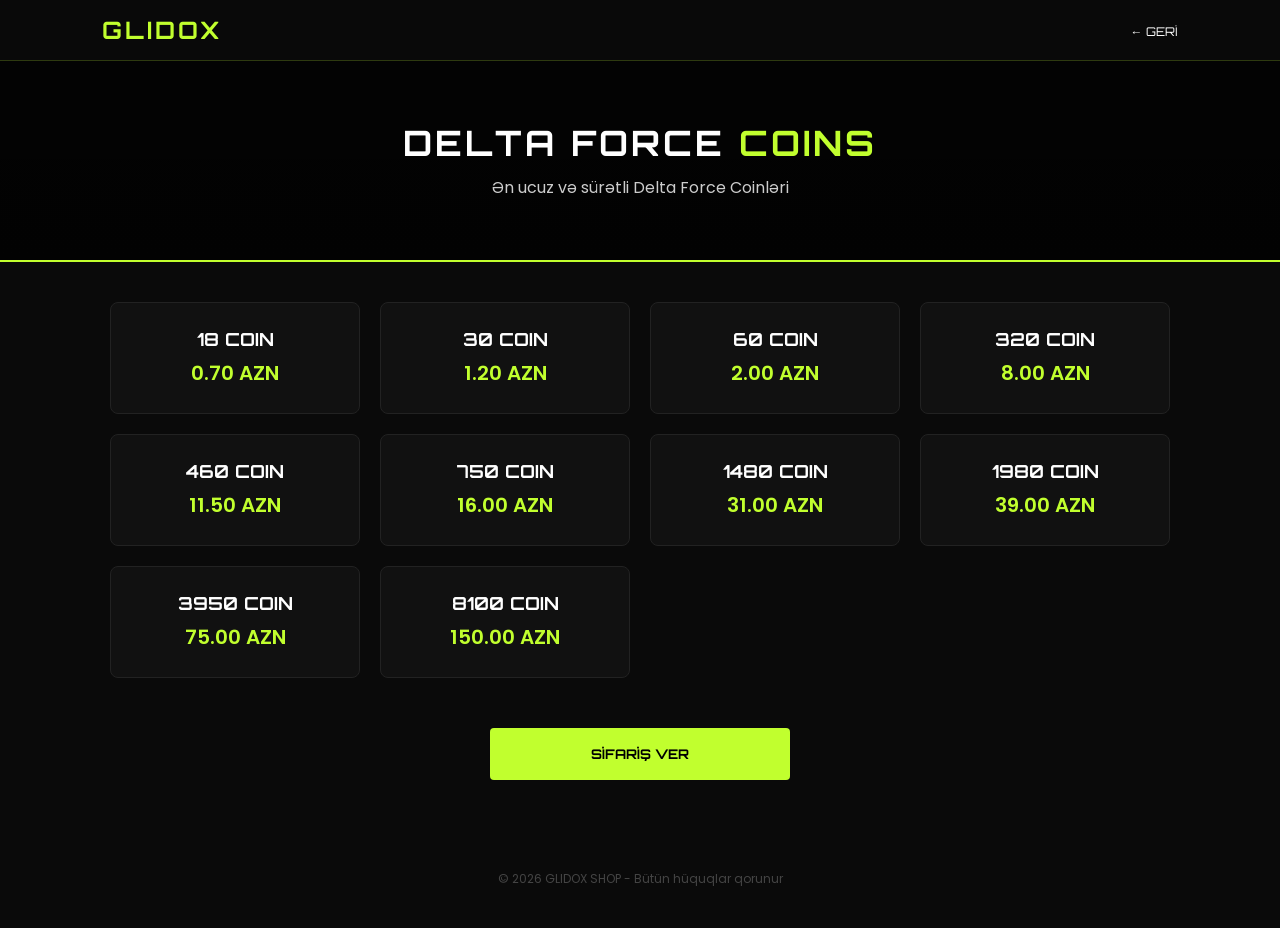
<file: deltaforce.html>
<!DOCTYPE html>
<html lang="az">
<head>
    <meta charset="UTF-8">
    <meta name="viewport" content="width=device-width, initial-scale=1.0">
    <title>Glidox Shop | Delta Force Coin Satışı</title>
    <link href="https://fonts.googleapis.com/css2?family=Orbitron:wght@400;700&family=Poppins:wght@300;400;600&display=swap" rel="stylesheet">
    <style>
        :root {
            --primary: #c1ff2e; /* Taktiki yaşıl/sarı */
            --bg-dark: #0a0a0a;
            --card-bg: #111111;
            --accent: #1a1a1a;
        }

        * { margin: 0; padding: 0; box-sizing: border-box; }
        
        body { 
            background-color: var(--bg-dark); 
            color: #ffffff; 
            font-family: 'Poppins', sans-serif;
            opacity: 0; 
            transition: opacity 0.6s ease-in-out; 
        }
        
        body.loaded { opacity: 1; }

        header { 
            background-color: rgba(10, 10, 10, 0.95); 
            backdrop-filter: blur(10px);
            padding: 15px 8%; 
            display: flex; justify-content: space-between; align-items: center; 
            border-bottom: 1px solid rgba(193, 255, 46, 0.2); 
            position: sticky; top: 0; z-index: 1000; 
        }
        .logo { 
            font-family: 'Orbitron', sans-serif;
            font-size: 24px; font-weight: bold; color: var(--primary); 
            text-decoration: none; letter-spacing: 3px; text-transform: uppercase; 
        }

        /* --- Hero Section --- */
        .game-hero {
            text-align: center;
            padding: 60px 20px;
            background: linear-gradient(rgba(0,0,0,0.7), rgba(0,0,0,0.8)), url('https://shared.fastly.steamstatic.com/store_item_assets/steam/apps/2507950/capsule_616x353.jpg');
            background-size: cover;
            background-position: center;
            border-bottom: 2px solid var(--primary);
        }
        .game-hero h1 { font-family: 'Orbitron', sans-serif; font-size: 35px; letter-spacing: 3px; text-transform: uppercase; }
        .game-hero span { color: var(--primary); }

        .container { max-width: 1100px; margin: 40px auto; padding: 0 20px; }

        .price-grid { 
            display: grid; 
            grid-template-columns: repeat(auto-fit, minmax(200px, 1fr)); 
            gap: 20px; 
        }
        
        .price-card {
            background: var(--card-bg);
            padding: 25px;
            border-radius: 8px;
            border: 1px solid #222;
            text-align: center;
            transition: 0.3s;
            cursor: pointer;
            position: relative;
            overflow: hidden;
        }
        .price-card:hover { border-color: var(--primary); transform: translateY(-5px); background: #161616; }
        .price-card.active { border-color: var(--primary); box-shadow: 0 0 20px rgba(193, 255, 46, 0.15); }

        .item-amount { font-family: 'Orbitron', sans-serif; font-size: 18px; font-weight: bold; display: block; margin-bottom: 8px; }
        .price-tag { color: var(--primary); font-weight: 600; font-size: 20px; }

        .buy-now-btn {
            display: block; width: 100%; max-width: 300px; margin: 50px auto;
            padding: 18px; background: var(--primary); color: #000;
            text-decoration: none; text-align: center; border-radius: 4px;
            font-family: 'Orbitron', sans-serif; font-weight: bold;
            transition: 0.4s; cursor: pointer; border: none;
        }
        .buy-now-btn:hover { letter-spacing: 2px; filter: brightness(1.1); }

        /* MODAL */
        .modal {
            display: none; position: fixed; z-index: 9999; 
            left: 0; top: 0; width: 100%; height: 100%; 
            background-color: rgba(0,0,0,0.9);
            backdrop-filter: blur(8px);
            align-items: center; justify-content: center;
        }
        .modal-content {
            background-color: #111; padding: 40px; border-radius: 8px;
            max-width: 450px; width: 90%; text-align: center;
            border: 1px solid var(--primary); position: relative;
        }
        .close-modal { position: absolute; right: 20px; top: 15px; font-size: 28px; cursor: pointer; color: #555; }
        .modal-h2 { font-family: 'Orbitron'; color: var(--primary); margin-bottom: 20px; }
        .rules-list { text-align: left; margin: 25px 0; background: #000; padding: 20px; border-radius: 5px; border-left: 3px solid var(--primary); }
        .rules-list p { margin-bottom: 12px; font-size: 14px; color: #ddd; }

        .support-btn {
            display: block; background: var(--primary); color: #000;
            padding: 16px; text-decoration: none; font-weight: bold;
            border-radius: 4px; font-family: 'Orbitron'; transition: 0.3s;
        }

        footer { text-align: center; padding: 40px; color: #444; font-size: 12px; }
    </style>
</head>
<body>

    <header>
        <a href="index.html" class="logo">GLIDOX</a>
        <nav><a href="games.html" style="color: #fff; text-decoration: none; font-family: 'Orbitron'; font-size: 12px;">← GERİ</a></nav>
    </header>

    <div class="game-hero">
        <h1>DELTA FORCE <span>COINS</span></h1>
        <p style="color: #ccc; margin-top: 10px;">Ən ucuz və sürətli Delta Force Coinləri</p>
    </div>

    <div class="container">
        <div class="price-grid">
            <div class="price-card" onclick="selectCard(this, '18 Coin')">
                <span class="item-amount">18 COIN</span>
                <span class="price-tag">0.70 AZN</span>
            </div>
            <div class="price-card" onclick="selectCard(this, '30 Coin')">
                <span class="item-amount">30 COIN</span>
                <span class="price-tag">1.20 AZN</span>
            </div>
            <div class="price-card" onclick="selectCard(this, '60 Coin')">
                <span class="item-amount">60 COIN</span>
                <span class="price-tag">2.00 AZN</span>
            </div>
            <div class="price-card" onclick="selectCard(this, '320 Coin')">
                <span class="item-amount">320 COIN</span>
                <span class="price-tag">8.00 AZN</span>
            </div>
            <div class="price-card" onclick="selectCard(this, '460 Coin')">
                <span class="item-amount">460 COIN</span>
                <span class="price-tag">11.50 AZN</span>
            </div>
            <div class="price-card" onclick="selectCard(this, '750 Coin')">
                <span class="item-amount">750 COIN</span>
                <span class="price-tag">16.00 AZN</span>
            </div>
            <div class="price-card" onclick="selectCard(this, '1480 Coin')">
                <span class="item-amount">1480 COIN</span>
                <span class="price-tag">31.00 AZN</span>
            </div>
            <div class="price-card" onclick="selectCard(this, '1980 Coin')">
                <span class="item-amount">1980 COIN</span>
                <span class="price-tag">39.00 AZN</span>
            </div>
            <div class="price-card" onclick="selectCard(this, '3950 Coin')">
                <span class="item-amount">3950 COIN</span>
                <span class="price-tag">75.00 AZN</span>
            </div>
            <div class="price-card" onclick="selectCard(this, '8100 Coin')">
                <span class="item-amount">8100 COIN</span>
                <span class="price-tag">150.00 AZN</span>
            </div>
        </div>

        <button class="buy-now-btn" onclick="openModal()">SİFARİŞ VER</button>
    </div>

    <div id="rulesModal" class="modal">
        <div class="modal-content">
            <span class="close-modal" onclick="closeModal()">&times;</span>
            <h2 class="modal-h2">SİFARİŞ TƏSDİQİ</h2>
            <div class="rules-list">
                <p>🛒 <b>Seçilən:</b> <span id="modal-pkg" style="color: var(--primary);">Seçilməyib</span></p>
                <p>🆔 Delta Force ID-nizi dəstək xidmətinə təqdim edin.</p>
                <p>⚡ Yükləmə adətən 5-15 dəqiqə ərzində tamamlanır.</p>
            </div>
            <a href="destek.html" class="support-btn">DƏSTƏKƏ YAZ</a>
        </div>
    </div>

    <footer>&copy; 2026 GLIDOX SHOP - Bütün hüquqlar qorunur</footer>

    <script>
        window.addEventListener("DOMContentLoaded", () => document.body.classList.add("loaded"));
        let selectedItem = "";

        function selectCard(element, name) {
            document.querySelectorAll('.price-card').forEach(card => card.classList.remove('active'));
            element.classList.add('active');
            selectedItem = name;
        }

        function openModal() {
            if(!selectedItem) { alert("Zəhmət olmasa bir paket seçin!"); return; }
            document.getElementById('modal-pkg').innerText = selectedItem;
            document.getElementById('rulesModal').style.display = 'flex';
        }

        function closeModal() { document.getElementById('rulesModal').style.display = 'none'; }
    </script>
</body>
</html>
</file>
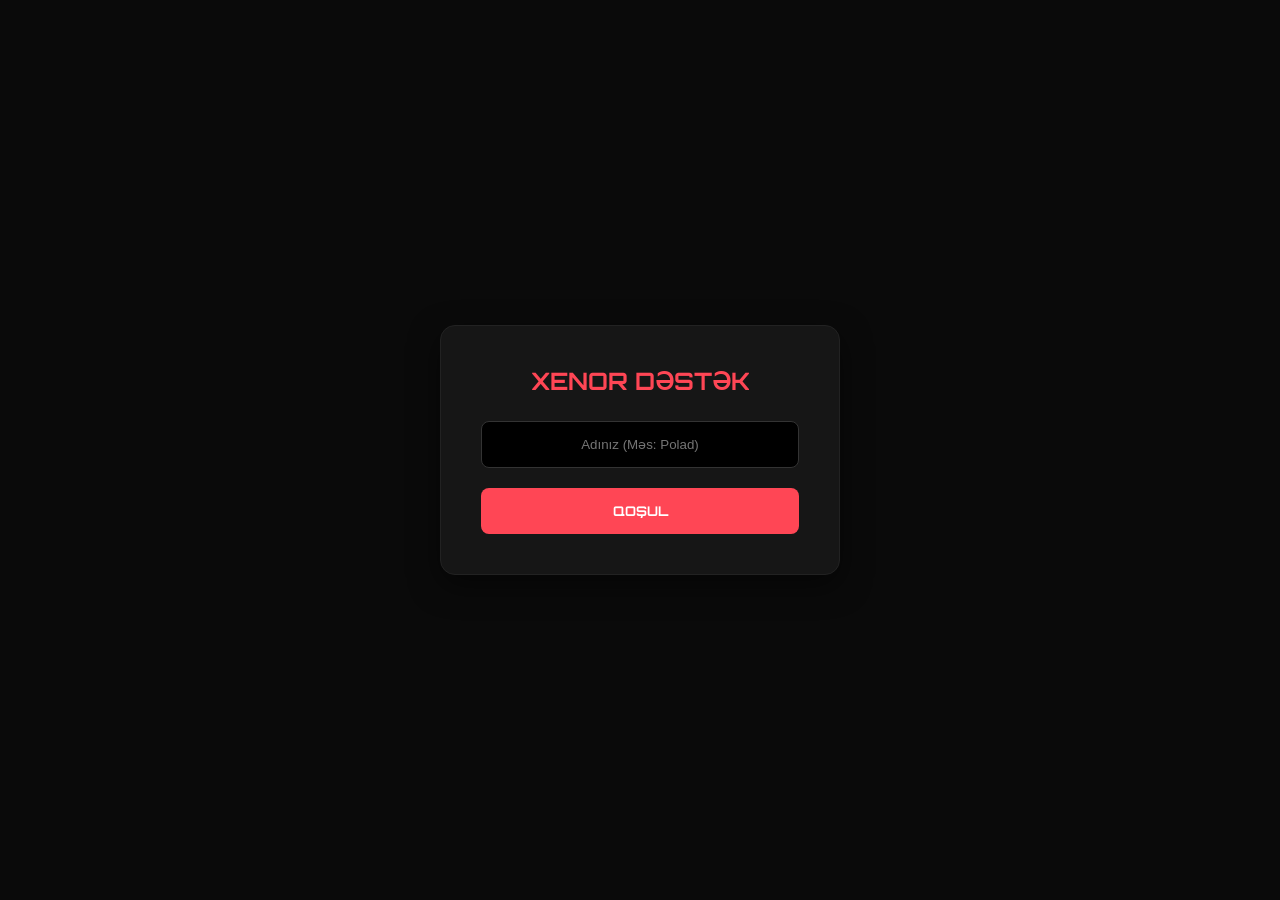
<file: destek.html>
<!DOCTYPE html>
<html lang="az">
<head>
    <meta charset="UTF-8">
    <meta name="viewport" content="width=device-width, initial-scale=1.0">
    <title>Glidox Shop | Canlı Dəstək</title>
    <link href="https://fonts.googleapis.com/css2?family=Orbitron:wght@400;700&family=Poppins:wght@300;400;600&display=swap" rel="stylesheet">
    <style>
        :root { --primary: #ff4655; --bg-dark: #0a0a0a; --card-bg: #161616; }
        * { margin: 0; padding: 0; box-sizing: border-box; }
        body { background-color: var(--bg-dark); color: #fff; font-family: 'Poppins', sans-serif; display: flex; justify-content: center; align-items: center; height: 100vh; overflow: hidden; }

        /* Giriş Ekranı */
        #login-screen { background: var(--card-bg); padding: 40px; border-radius: 15px; text-align: center; border: 1px solid #222; width: 90%; max-width: 400px; box-shadow: 0 10px 30px rgba(0,0,0,0.5); }
        #login-screen h2 { font-family: 'Orbitron'; margin-bottom: 25px; color: var(--primary); }
        .input-field { width: 100%; padding: 15px; margin-bottom: 20px; background: #000; border: 1px solid #333; color: #fff; border-radius: 8px; text-align: center; outline: none; }
        .start-btn { width: 100%; padding: 15px; background: var(--primary); color: white; border: none; border-radius: 8px; font-family: 'Orbitron'; font-weight: bold; cursor: pointer; transition: 0.3s; }
        .start-btn:hover { opacity: 0.8; transform: translateY(-2px); }

        /* Chat Ekranı */
        #chat-screen { display: none; width: 100%; height: 100vh; flex-direction: column; background: var(--bg-dark); }
        .chat-header { padding: 20px 8%; background: #111; border-bottom: 1px solid #222; display: flex; justify-content: space-between; align-items: center; }
        .chat-header h3 { font-family: 'Orbitron'; font-size: 16px; color: var(--primary); }
        .messages-area { flex-grow: 1; padding: 30px 8%; overflow-y: auto; display: flex; flex-direction: column; gap: 15px; background-image: radial-gradient(#1a1a1a 1px, transparent 1px); background-size: 30px 30px; }
        
        .msg { padding: 12px 18px; border-radius: 12px; font-size: 14px; max-width: 75%; line-height: 1.5; word-wrap: break-word; }
        .msg img { max-width: 100%; border-radius: 8px; margin-top: 8px; display: block; border: 1px solid #333; }
        .msg.admin { background: #222; align-self: flex-start; border-bottom-left-radius: 2px; color: #00d9ff; border: 1px solid #333; }
        .msg.me { background: var(--primary); align-self: flex-end; border-bottom-right-radius: 2px; }

        /* Input Area */
        .input-area { padding: 20px 8%; background: #111; border-top: 1px solid #222; display: flex; gap: 12px; align-items: center; }
        #userInput { flex-grow: 1; background: #1a1a1a; border: 1px solid #333; padding: 12px; border-radius: 8px; color: #fff; outline: none; }
        
        .file-label { background: #333; padding: 10px 15px; border-radius: 8px; cursor: pointer; font-size: 20px; transition: 0.3s; }
        .file-label:hover { background: #444; }
        #fileInput { display: none; }
        
        .send-btn { background: var(--primary); border: none; padding: 12px 25px; border-radius: 8px; color: #fff; cursor: pointer; font-family: 'Orbitron'; font-weight: bold; }
    </style>
</head>
<body>

    <div id="login-screen">
        <h2>XENOR <span>DƏSTƏK</span></h2>
        <input type="text" id="userNameInput" class="input-field" placeholder="Adınız (Məs: Polad)">
        <button class="start-btn" onclick="startChat()">QOŞUL</button>
    </div>

    <div id="chat-screen">
        <div class="chat-header">
            <h3 id="display-name">@İstifadəçi</h3>
            <a href="index.html" style="color:#fff; text-decoration:none; font-size:12px; font-family:'Orbitron'; border:1px solid #333; padding:5px 10px; border-radius:5px;">ÇIXIŞ</a>
        </div>
        <div class="messages-area" id="msgBox">
            <div class="msg admin">Sistem: Salam! Xenor Shopa xos gelmisiz nece komeyliy gostere bilerik.</div>
        </div>
        <div class="input-area">
            <label class="file-label" title="Şəkil göndər">
                📷 <input type="file" id="fileInput" accept="image/*" onchange="sendImage()">
            </label>
            <input type="text" id="userInput" placeholder="Mesajınızı yazın..." onkeypress="if(event.key==='Enter') sendText()">
            <button class="send-btn" onclick="sendText()">GÖNDƏR</button>
        </div>
    </div>

    <script>
        const botToken = "8660633070:AAGRi8IM5z56NVW-SeuDapOsjxxPuJ0WdnM";
        const chatId = "5994876779";
        let clientName = "";
        let lastUpdateId = 0;

        function startChat() {
            const name = document.getElementById('userNameInput').value.trim();
            if (!name) return alert("Zəhmət olmasa adınızı daxil edin!");
            clientName = name;
            document.getElementById('login-screen').style.display = 'none';
            document.getElementById('chat-screen').style.display = 'flex';
            document.getElementById('display-name').innerText = "@" + clientName;
            
            // Hər 3 saniyədən bir yeni mesajları yoxla
            setInterval(checkUpdates, 3000);
        }

        function addMessage(content, type) {
            const box = document.getElementById('msgBox');
            const div = document.createElement('div');
            div.className = "msg " + type;
            div.innerHTML = content;
            box.appendChild(div);
            box.scrollTop = box.scrollHeight;
        }

        // Mətn Mesajı Göndər
        function sendText() {
            const input = document.getElementById('userInput');
            const val = input.value.trim();
            if(!val) return;
            
            addMessage(val, "me");
            fetch(`https://api.telegram.org/bot${botToken}/sendMessage?chat_id=${chatId}&text=${encodeURIComponent("👤 @" + clientName + ": " + val)}`);
            input.value = "";
        }

        // Şəkil Göndər
        function sendImage() {
            const fileInput = document.getElementById('fileInput');
            const file = fileInput.files[0];
            if (!file) return;

            const formData = new FormData();
            formData.append("chat_id", chatId);
            formData.append("photo", file);
            formData.append("caption", "🖼️ Şəkil gəldi: @" + clientName);

            addMessage(`<img src="${URL.createObjectURL(file)}">`, "me");
            fetch(`https://api.telegram.org/bot${botToken}/sendPhoto`, { method: "POST", body: formData });
            fileInput.value = "";
        }

        // Telegramdan gələn cavabları tut
        async function checkUpdates() {
            try {
                const res = await fetch(`https://api.telegram.org/bot${botToken}/getUpdates?offset=${lastUpdateId + 1}`);
                const data = await res.json();
                if (data.result) {
                    for (const update of data.result) {
                        lastUpdateId = update.update_id;
                        const msg = update.message;
                        if (!msg) continue;

                        const tag = "@" + clientName;

                        // Admin Şəkil göndərəndə
                        if (msg.photo && msg.caption && msg.caption.includes(tag)) {
                            const fileId = msg.photo[msg.photo.length - 1].file_id;
                            const fileRes = await fetch(`https://api.telegram.org/bot${botToken}/getFile?file_id=${fileId}`);
                            const fileData = await fileRes.json();
                            const imgPath = fileData.result.file_path;
                            const finalUrl = `https://api.telegram.org/file/bot${botToken}/${imgPath}`;
                            
                            const textPart = msg.caption.replace(tag, "").trim();
                            addMessage(`<img src="${finalUrl}">${textPart}`, "admin");
                        } 
                        // Admin Mətn yazanda
                        else if (msg.text && msg.text.startsWith(tag)) {
                            const cleanMsg = msg.text.replace(tag, "").trim();
                            addMessage(cleanMsg, "admin");
                        }
                    }
                }
            } catch (e) { console.error("Xəta:", e); }
        }
    </script>
</body>
</html>
</file>
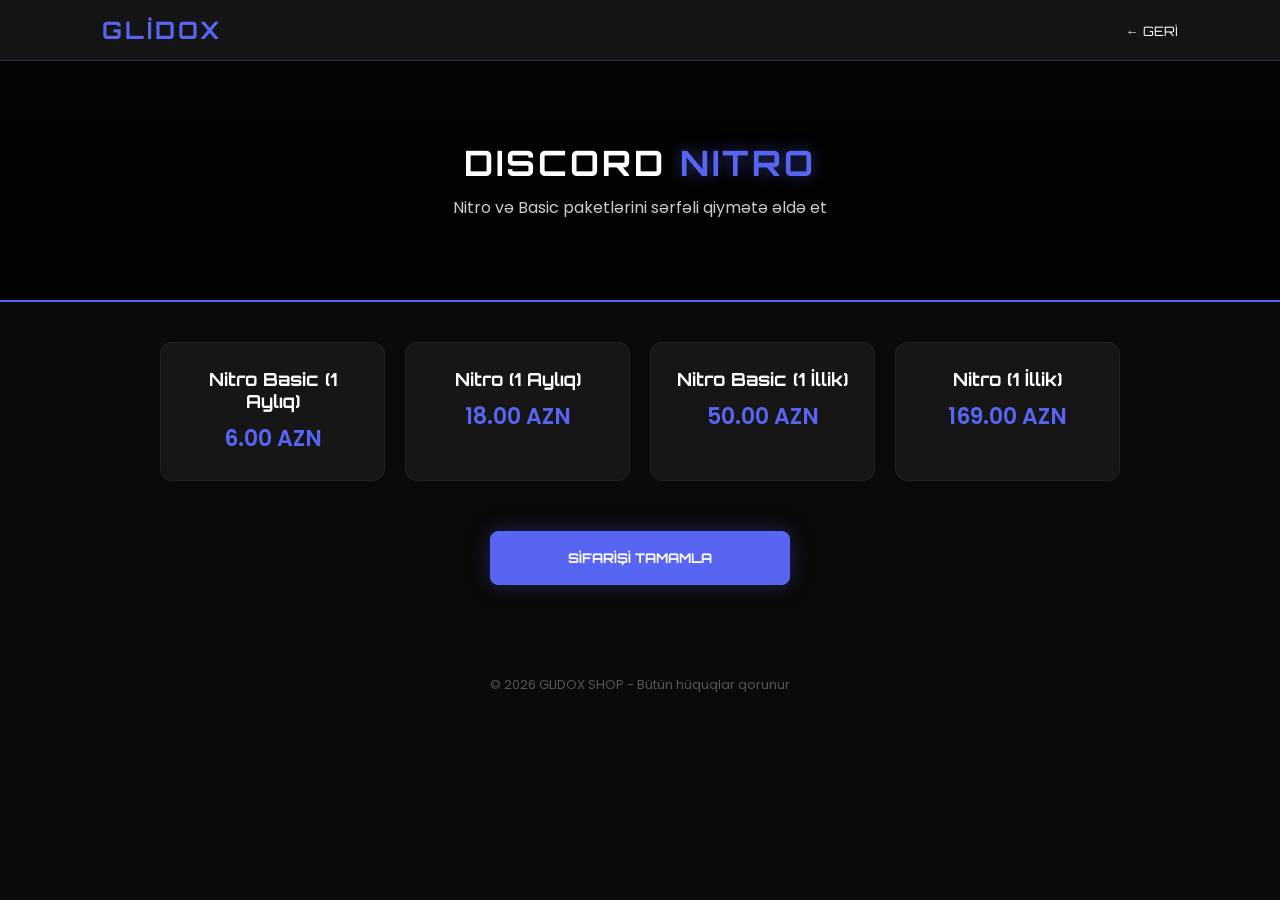
<file: discord.html>
<!DOCTYPE html>
<html lang="az">
<head>
    <meta charset="UTF-8">
    <meta name="viewport" content="width=device-width, initial-scale=1.0">
    <title>Glidox Shop | Discord Nitro Satışı</title>
    <link href="https://fonts.googleapis.com/css2?family=Orbitron:wght@400;700&family=Poppins:wght@300;400;600&display=swap" rel="stylesheet">
    <style>
        :root {
            --primary: #5865F2; /* Discord Bənövşəyisi */
            --bg-dark: #0a0a0a;
            --card-bg: #161616;
            --text-dim: #a0a0a0;
        }

        * { margin: 0; padding: 0; box-sizing: border-box; }
        
        body { 
            background-color: var(--bg-dark); 
            color: #ffffff; 
            font-family: 'Poppins', sans-serif;
            opacity: 0; 
            transition: opacity 0.6s ease-in-out; 
        }
        
        body.loaded { opacity: 1; }

        header { 
            background-color: rgba(22, 22, 22, 0.95); 
            backdrop-filter: blur(10px);
            padding: 15px 8%; 
            display: flex; justify-content: space-between; align-items: center; 
            border-bottom: 1px solid rgba(88, 101, 242, 0.3); 
            position: sticky; top: 0; z-index: 1000; 
        }
        .logo { 
            font-family: 'Orbitron', sans-serif;
            font-size: 24px; font-weight: bold; color: var(--primary); 
            text-decoration: none; letter-spacing: 3px; text-transform: uppercase; 
        }

        /* --- Hero Section --- */
        .game-hero {
            text-align: center;
            padding: 80px 20px;
            background: linear-gradient(rgba(0,0,0,0.6), rgba(0,0,0,0.8)), url('https://gamemakerstoolkit.com/wp-content/uploads/2024/01/perk-discord.jpg');
            background-size: cover;
            background-position: center;
            border-bottom: 2px solid var(--primary);
        }
        .game-hero h1 { font-family: 'Orbitron', sans-serif; font-size: 35px; letter-spacing: 3px; }
        .game-hero span { color: var(--primary); text-shadow: 0 0 15px rgba(88, 101, 242, 0.5); }

        .container { max-width: 1000px; margin: 40px auto; padding: 0 20px; }

        .price-grid { display: grid; grid-template-columns: repeat(auto-fit, minmax(220px, 1fr)); gap: 20px; }
        
        .price-card {
            background: var(--card-bg);
            padding: 25px;
            border-radius: 12px;
            border: 1px solid #222;
            text-align: center;
            transition: 0.3s;
            cursor: pointer;
        }
        .price-card:hover { border-color: var(--primary); transform: translateY(-5px); }
        .price-card.active { border-color: var(--primary); box-shadow: 0 0 20px rgba(88, 101, 242, 0.3); background: rgba(88, 101, 242, 0.05); }

        .item-amount { font-family: 'Orbitron', sans-serif; font-size: 18px; font-weight: bold; display: block; margin-bottom: 10px; }
        .price-tag { color: var(--primary); font-weight: 600; font-size: 22px; }

        .buy-now-btn {
            display: block; width: 100%; max-width: 300px; margin: 50px auto;
            padding: 18px; background: var(--primary); color: #fff;
            text-decoration: none; text-align: center; border-radius: 8px;
            font-family: 'Orbitron', sans-serif; font-weight: bold;
            transition: 0.4s; box-shadow: 0 0 20px rgba(88, 101, 242, 0.3);
            border: 1px solid var(--primary); cursor: pointer;
        }
        .buy-now-btn:hover { background: transparent; color: var(--primary); transform: scale(1.05); }

        /* MODAL STILI */
        .modal {
            display: none; 
            position: fixed; z-index: 9999; 
            left: 0; top: 0; width: 100%; height: 100%; 
            background-color: rgba(0,0,0,0.9);
            backdrop-filter: blur(8px);
            align-items: center; justify-content: center;
        }
        .modal-content {
            background-color: #161616;
            padding: 40px;
            border-radius: 15px;
            max-width: 450px;
            width: 90%;
            text-align: center;
            border: 1px solid var(--primary);
            position: relative;
            animation: modalFade 0.4s ease-out;
        }
        @keyframes modalFade { from {opacity: 0; transform: scale(0.95);} to {opacity: 1; transform: scale(1);} }
        
        .close-modal { position: absolute; right: 20px; top: 15px; font-size: 28px; cursor: pointer; color: #555; }
        .close-modal:hover { color: #fff; }

        .modal-h2 { font-family: 'Orbitron'; color: var(--primary); margin-bottom: 20px; }
        .rules-list { text-align: left; margin: 25px 0; background: #000; padding: 20px; border-radius: 8px; border-left: 3px solid var(--primary); }
        .rules-list p { margin-bottom: 12px; font-size: 14px; color: #ddd; line-height: 1.6; }

        .support-btn {
            display: block;
            background: var(--primary);
            color: white;
            padding: 16px;
            text-decoration: none;
            font-weight: bold;
            border-radius: 8px;
            font-family: 'Orbitron';
            transition: 0.3s;
            text-transform: uppercase;
        }
        .support-btn:hover { filter: brightness(1.2); letter-spacing: 1px; }

        footer { text-align: center; padding: 40px; color: #555; font-size: 13px; }
    </style>
</head>
<body>

    <header>
        <a href="index.html" class="logo">Glidox</a>
        <nav><a href="games.html" style="color: #fff; text-decoration: none; font-family: 'Orbitron'; font-size: 13px;">← GERİ</a></nav>
    </header>

    <div class="game-hero">
        <h1>DISCORD <span>NITRO</span></h1>
        <p style="color: #ccc; margin-top: 10px;">Nitro və Basic paketlərini sərfəli qiymətə əldə et</p>
    </div>

    <div class="container">
        <div class="price-grid">
            <div class="price-card" onclick="selectCard(this, 'Nitro Basic (1 Aylıq)')">
                <span class="item-amount">Nitro Basic (1 Aylıq)</span>
                <span class="price-tag">6.00 AZN</span>
            </div>
            <div class="price-card" onclick="selectCard(this, 'Nitro (1 Aylıq)')">
                <span class="item-amount">Nitro (1 Aylıq)</span>
                <span class="price-tag">18.00 AZN</span>
            </div>

            <div class="price-card" onclick="selectCard(this, 'Nitro Basic (1 İllik)')">
                <span class="item-amount">Nitro Basic (1 İllik)</span>
                <span class="price-tag">50.00 AZN</span>
            </div>
            <div class="price-card" onclick="selectCard(this, 'Nitro (1 İllik)')">
                <span class="item-amount">Nitro (1 İllik)</span>
                <span class="price-tag">169.00 AZN</span>
            </div>
        </div>

        <button class="buy-now-btn" onclick="openModal()">SİFARİŞİ TAMAMLA</button>
    </div>

    <div id="rulesModal" class="modal">
        <div class="modal-content">
            <span class="close-modal" onclick="closeModal()">&times;</span>
            <h2 class="modal-h2">NITRO SİFARİŞİ</h2>
            
            <div class="rules-list">
                <p>🛒 <b>Seçilən:</b> <span id="modal-pkg" style="color: var(--primary); font-weight: bold;">Seçilməyib</span></p>
                <p>💬 Dəstək xidmətinə seçdiyiniz Nitro növünü bildirin.</p>
                <p>📧 Discord hesabınızın giriş məlumatlarını və ya hədiyyə linki tələbinizi qeyd edin.</p>
                <p>🧾 Ödəniş etdikdən sonra qəbzin şəklini göndərin.</p>
            </div>

            <a href="destek.html" class="support-btn">Dəstək xidmətinə keç</a>
        </div>
    </div>

    <footer>&copy; 2026 GLIDOX SHOP - Bütün hüquqlar qorunur</footer>

    <script>
        window.addEventListener("DOMContentLoaded", () => document.body.classList.add("loaded"));

        let selectedNitro = "";

        function selectCard(element, name) {
            document.querySelectorAll('.price-card').forEach(card => card.classList.remove('active'));
            element.classList.add('active');
            selectedNitro = name;
        }

        function openModal() {
            if(!selectedNitro) {
                alert("Zəhmət olmasa bir paket seçin!");
                return;
            }
            document.getElementById('modal-pkg').innerText = selectedNitro;
            document.getElementById('rulesModal').style.display = 'flex';
        }

        function closeModal() {
            document.getElementById('rulesModal').style.display = 'none';
        }

        window.onclick = function(event) {
            if (event.target == document.getElementById('rulesModal')) {
                closeModal();
            }
        }
    </script>
</body>
</html>
</file>
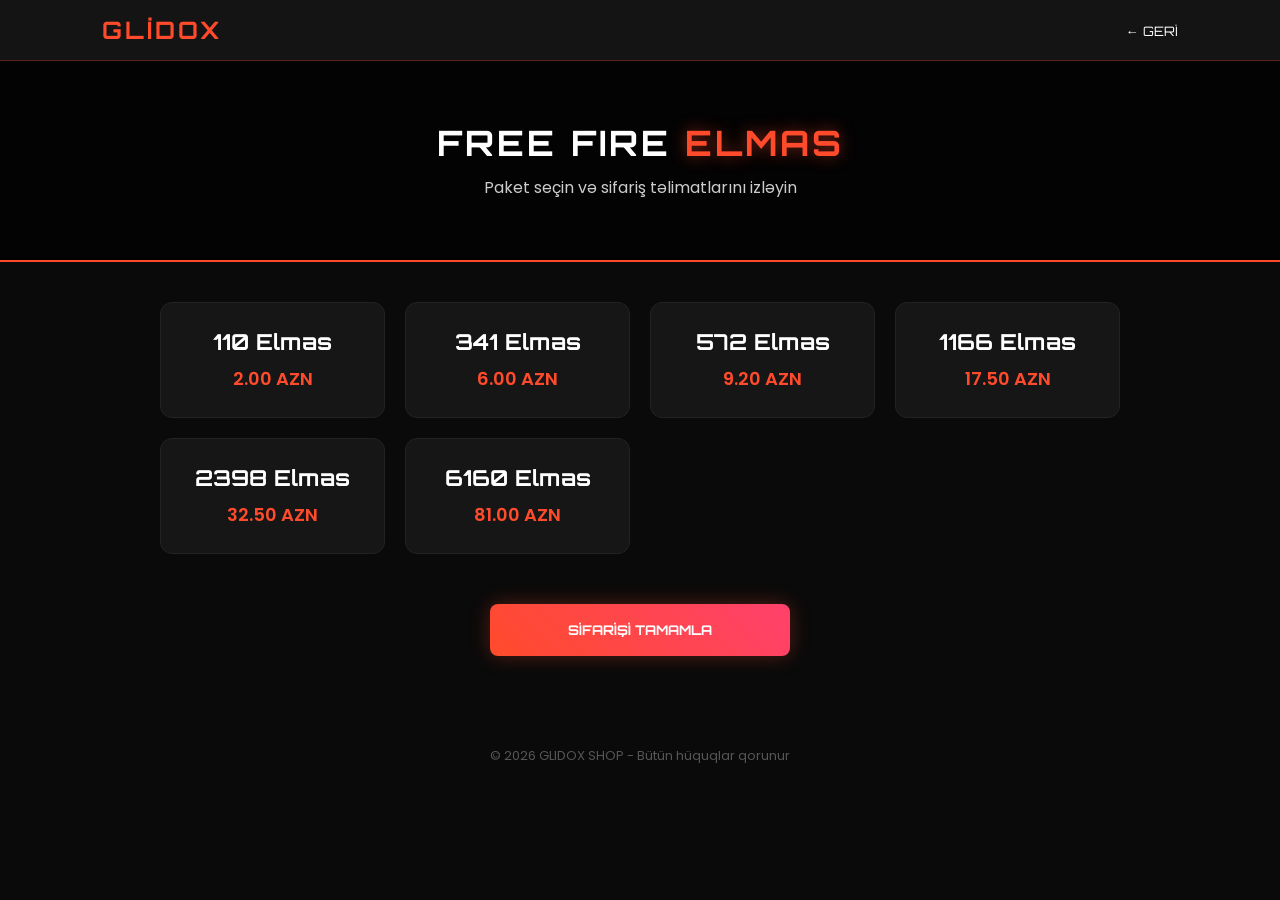
<file: freefire.html>
<!DOCTYPE html>
<html lang="az">
<head>
    <meta charset="UTF-8">
    <meta name="viewport" content="width=device-width, initial-scale=1.0">
    <title>Glidox Shop | Free Fire Elmas Satışı</title>
    <link href="https://fonts.googleapis.com/css2?family=Orbitron:wght@400;700&family=Poppins:wght@300;400;600&display=swap" rel="stylesheet">
    <style>
        :root {
            --primary: #ff4b2b;
            --secondary: #ff416c;
            --bg-dark: #0a0a0a;
            --card-bg: #161616;
            --text-dim: #a0a0a0;
        }

        * { margin: 0; padding: 0; box-sizing: border-box; }
        
        body { 
            background-color: var(--bg-dark); 
            color: #ffffff; 
            font-family: 'Poppins', sans-serif;
            opacity: 0; 
            transition: opacity 0.6s ease-in-out; 
        }
        
        body.loaded { opacity: 1; }

        header { 
            background-color: rgba(22, 22, 22, 0.95); 
            backdrop-filter: blur(10px);
            padding: 15px 8%; 
            display: flex; justify-content: space-between; align-items: center; 
            border-bottom: 1px solid rgba(255, 75, 43, 0.3); 
            position: sticky; top: 0; z-index: 1000; 
        }
        .logo { 
            font-family: 'Orbitron', sans-serif;
            font-size: 24px; font-weight: bold; color: var(--primary); 
            text-decoration: none; letter-spacing: 3px; text-transform: uppercase; 
        }

        .game-hero {
            text-align: center;
            padding: 60px 20px;
            background: linear-gradient(rgba(0,0,0,0.7), rgba(0,0,0,0.7)), url('https://a-static.besthdwallpaper.com/mission-landscape-map-garena-free-fire-video-game-wallpaper-2400x1350-73457_50.jpg');
            background-size: cover;
            background-position: center;
            border-bottom: 2px solid var(--primary);
        }
        .game-hero h1 { font-family: 'Orbitron', sans-serif; font-size: 35px; letter-spacing: 3px; }
        .game-hero span { color: var(--primary); text-shadow: 0 0 15px rgba(255, 75, 43, 0.5); }

        .container { max-width: 1000px; margin: 40px auto; padding: 0 20px; }

        .price-grid { display: grid; grid-template-columns: repeat(auto-fit, minmax(220px, 1fr)); gap: 20px; }
        
        .price-card {
            background: var(--card-bg);
            padding: 25px;
            border-radius: 12px;
            border: 1px solid #222;
            text-align: center;
            transition: 0.3s;
            cursor: pointer;
        }
        .price-card:hover { border-color: var(--primary); transform: translateY(-5px); }
        .price-card.active { border-color: var(--primary); box-shadow: 0 0 20px rgba(255, 75, 43, 0.3); background: rgba(255, 75, 43, 0.05); }

        .item-amount { font-family: 'Orbitron', sans-serif; font-size: 22px; font-weight: bold; display: block; margin-bottom: 10px; }
        .price-tag { color: var(--primary); font-weight: 600; font-size: 18px; }

        .buy-now-btn {
            display: block; width: 100%; max-width: 300px; margin: 50px auto;
            padding: 18px; background: linear-gradient(45deg, var(--primary), var(--secondary)); color: #fff;
            text-decoration: none; text-align: center; border-radius: 8px;
            font-family: 'Orbitron', sans-serif; font-weight: bold;
            transition: 0.4s; box-shadow: 0 0 20px rgba(255, 75, 43, 0.3);
            cursor: pointer;
            border: none;
        }
        .buy-now-btn:hover { transform: scale(1.05); box-shadow: 0 0 35px rgba(255, 75, 43, 0.5); }

        /* MODAL DIZAYNI */
        .modal {
            display: none; 
            position: fixed; z-index: 9999; 
            left: 0; top: 0; width: 100%; height: 100%; 
            background-color: rgba(0,0,0,0.9);
            backdrop-filter: blur(8px);
            align-items: center; justify-content: center;
        }
        .modal-content {
            background-color: #161616;
            padding: 40px;
            border-radius: 20px;
            max-width: 450px;
            width: 90%;
            text-align: center;
            border: 1px solid var(--primary);
            position: relative;
            animation: modalPop 0.4s cubic-bezier(0.175, 0.885, 0.32, 1.275);
        }
        @keyframes modalPop { from {transform: scale(0.7); opacity: 0;} to {transform: scale(1); opacity: 1;} }
        
        .close-modal { position: absolute; right: 20px; top: 15px; font-size: 28px; cursor: pointer; color: #555; }
        .close-modal:hover { color: #fff; }

        .modal-h2 { font-family: 'Orbitron'; color: var(--primary); margin-bottom: 20px; }
        .rules-box { text-align: left; margin: 25px 0; background: #000; padding: 20px; border-radius: 10px; border-left: 4px solid var(--primary); }
        .rules-box p { margin-bottom: 12px; font-size: 14px; display: flex; align-items: center; gap: 10px; }
        
        .support-btn {
            display: block;
            background: linear-gradient(45deg, var(--primary), var(--secondary));
            color: white;
            padding: 16px;
            text-decoration: none;
            font-weight: bold;
            border-radius: 8px;
            font-family: 'Orbitron';
            transition: 0.3s;
            text-transform: uppercase;
            margin-top: 20px;
        }
        .support-btn:hover { letter-spacing: 1px; filter: brightness(1.2); }

        footer { text-align: center; padding: 40px; color: #555; font-size: 13px; }
    </style>
</head>
<body>

    <header>
        <a href="index.html" class="logo">Glidox</a>
        <nav><a href="games.html" style="color: #fff; text-decoration: none; font-family: 'Orbitron'; font-size: 13px;">← GERİ</a></nav>
    </header>

    <div class="game-hero">
        <h1>FREE FIRE <span>ELMAS</span></h1>
        <p style="color: #ccc; margin-top: 10px;">Paket seçin və sifariş təlimatlarını izləyin</p>
    </div>

    <div class="container">
        <div class="price-grid">
            <div class="price-card" onclick="selectCard(this, '110 Elmas')">
                <span class="item-amount">110 Elmas</span>
                <span class="price-tag">2.00 AZN</span>
            </div>
            <div class="price-card" onclick="selectCard(this, '341 Elmas')">
                <span class="item-amount">341 Elmas</span>
                <span class="price-tag">6.00 AZN</span>
            </div>
            <div class="price-card" onclick="selectCard(this, '572 Elmas')">
                <span class="item-amount">572 Elmas</span>
                <span class="price-tag">9.20 AZN</span>
            </div>
            <div class="price-card" onclick="selectCard(this, '1166 Elmas')">
                <span class="item-amount">1166 Elmas</span>
                <span class="price-tag">17.50 AZN</span>
            </div>
            <div class="price-card" onclick="selectCard(this, '2398 Elmas')">
                <span class="item-amount">2398 Elmas</span>
                <span class="price-tag">32.50 AZN</span>
            </div>
            <div class="price-card" onclick="selectCard(this, '6160 Elmas')">
                <span class="item-amount">6160 Elmas</span>
                <span class="price-tag">81.00 AZN</span>
            </div>
        </div>

        <button class="buy-now-btn" onclick="openModal()">SİFARİŞİ TAMAMLA</button>
    </div>

    <div id="rulesModal" class="modal">
        <div class="modal-content">
            <span class="close-modal" onclick="closeModal()">&times;</span>
            <h2 class="modal-h2">SİFARİŞ QAYDASI</h2>
            
            <div class="rules-box">
                <p>💎 <b>Paket:</b> <span id="modal-pkg">Seçilməyib</span></p>
                <p>💬 Dəstək xidmətinə nə qədər Elmas almaq istədiyinizi yazın.</p>
                <p>🆔 Free Fire Oyunçu ID-nizi (UID) göndərin.</p>
                <p>🧾 Ödənişdən sonra çekin (qəbzin) şəklini atın.</p>
            </div>

            <a href="destek.html" class="support-btn">Dəstək xidmətinə keç</a>
        </div>
    </div>

    <footer>&copy; 2026 GLIDOX SHOP - Bütün hüquqlar qorunur</footer>

    <script>
        window.addEventListener("DOMContentLoaded", () => document.body.classList.add("loaded"));

        let selectedPackageName = "";

        function selectCard(element, name) {
            document.querySelectorAll('.price-card').forEach(card => card.classList.remove('active'));
            element.classList.add('active');
            selectedPackageName = name;
        }

        function openModal() {
            if(!selectedPackageName) {
                alert("Zəhmət olmasa əvvəlcə bir paket seçin!");
                return;
            }
            document.getElementById('modal-pkg').innerText = selectedPackageName;
            document.getElementById('rulesModal').style.display = 'flex';
        }

        function closeModal() {
            document.getElementById('rulesModal').style.display = 'none';
        }

        window.onclick = function(event) {
            if (event.target == document.getElementById('rulesModal')) {
                closeModal();
            }
        }
    </script>
</body>
</html>
</file>
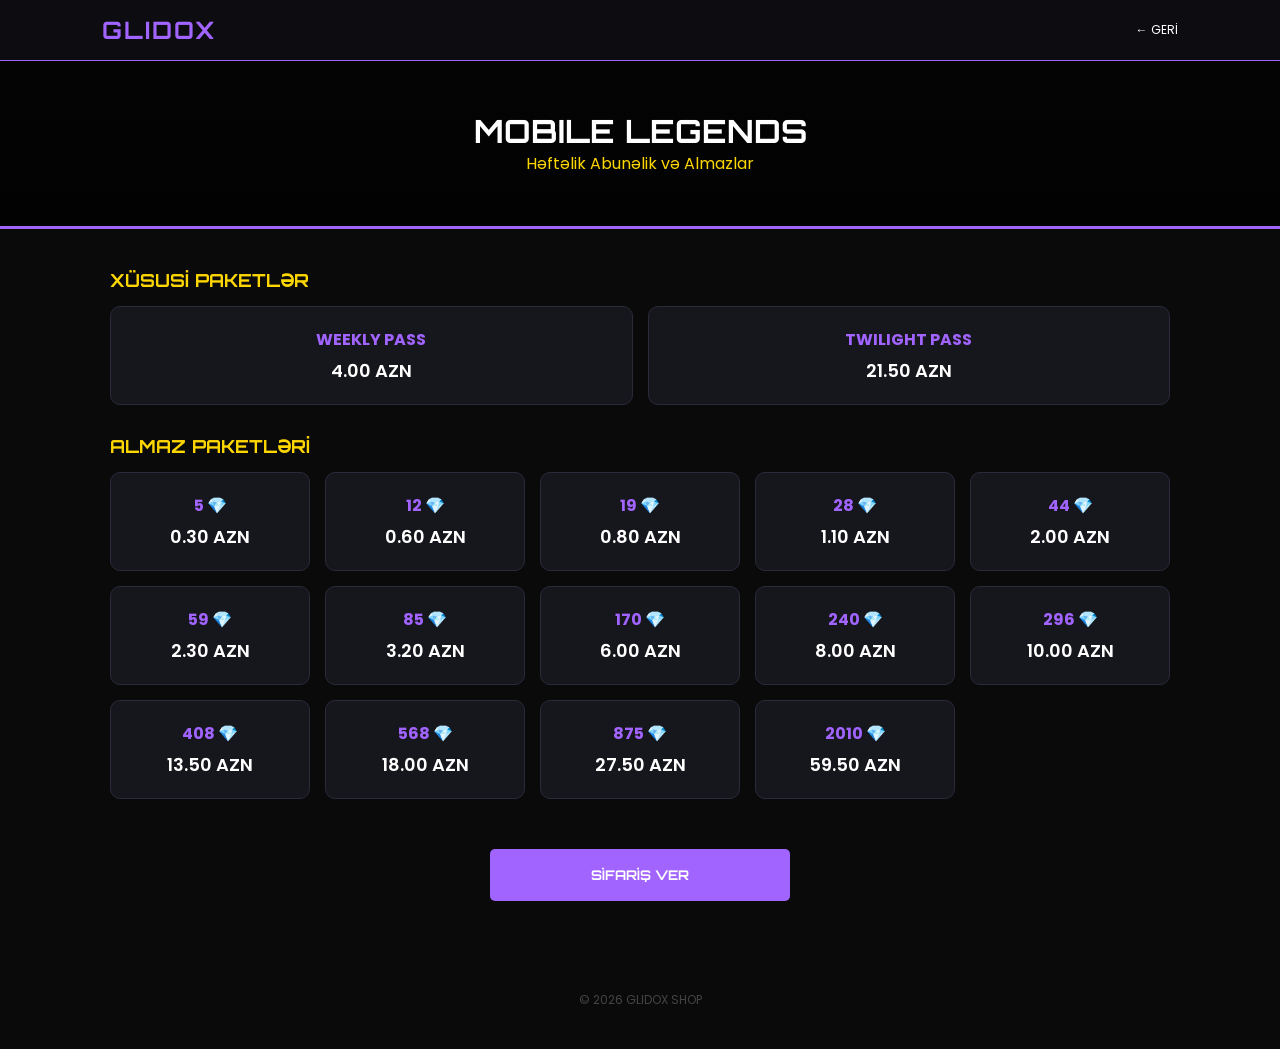
<file: MobileLegends.html>
<!DOCTYPE html>
<html lang="az">
<head>
    <meta charset="UTF-8">
    <meta name="viewport" content="width=device-width, initial-scale=1.0">
    <title>Glidox Shop | Mobile Legends Almaz Satışı</title>
    <link href="https://fonts.googleapis.com/css2?family=Orbitron:wght@400;700&family=Poppins:wght@300;400;600&display=swap" rel="stylesheet">
    <style>
        :root {
            --primary: #a164ff; /* MLBB Bənövşəyi */
            --accent: #ffd700; /* Qızılı */
            --bg-dark: #0a0a0b;
            --card-bg: #16161d;
        }

        * { margin: 0; padding: 0; box-sizing: border-box; }
        
        body { 
            background-color: var(--bg-dark); 
            color: #ffffff; 
            font-family: 'Poppins', sans-serif;
            opacity: 0; 
            transition: opacity 0.6s ease; 
        }
        
        body.loaded { opacity: 1; }

        header { 
            background-color: rgba(13, 13, 18, 0.95); 
            padding: 15px 8%; 
            display: flex; justify-content: space-between; align-items: center; 
            border-bottom: 1px solid var(--primary); 
            position: sticky; top: 0; z-index: 1000; 
        }
        .logo { 
            font-family: 'Orbitron', sans-serif;
            font-size: 24px; font-weight: bold; color: var(--primary); 
            text-decoration: none; letter-spacing: 2px;
        }

        .game-hero {
            text-align: center;
            padding: 50px 20px;
            background: linear-gradient(rgba(0,0,0,0.6), rgba(0,0,0,0.8)), url('https://gwent.ign.com/styles/xlarge/public/2021-08/Mobile-Legends-Bang-Bang.jpg');
            background-size: cover;
            background-position: center;
            border-bottom: 3px solid var(--primary);
        }

        .container { max-width: 1100px; margin: 40px auto; padding: 0 20px; }

        .section-title {
            font-family: 'Orbitron', sans-serif;
            color: var(--accent);
            margin: 30px 0 15px;
            font-size: 18px;
            text-transform: uppercase;
        }

        .grid { 
            display: grid; 
            grid-template-columns: repeat(auto-fit, minmax(180px, 1fr)); 
            gap: 15px; 
        }
        
        .card {
            background: var(--card-bg);
            padding: 20px;
            border-radius: 10px;
            border: 1px solid #2a2a3a;
            text-align: center;
            transition: 0.3s;
            cursor: pointer;
        }
        .card:hover { border-color: var(--primary); transform: translateY(-3px); }
        .card.active { border-color: var(--accent); background: rgba(161, 100, 255, 0.1); }

        .diamonds { font-weight: bold; font-size: 16px; display: block; margin-bottom: 5px; color: var(--primary); }
        .price { font-size: 18px; font-weight: 600; color: #fff; }

        .buy-btn {
            display: block; width: 100%; max-width: 300px; margin: 50px auto;
            padding: 18px; background: var(--primary); color: #fff;
            text-decoration: none; text-align: center; border-radius: 5px;
            font-family: 'Orbitron', sans-serif; font-weight: bold;
            border: none; cursor: pointer; transition: 0.3s;
        }
        .buy-btn:hover { background: #8a4dff; box-shadow: 0 0 15px var(--primary); }

        /* MODAL */
        .modal {
            display: none; position: fixed; z-index: 9999; 
            left: 0; top: 0; width: 100%; height: 100%; 
            background: rgba(0,0,0,0.9); align-items: center; justify-content: center;
        }
        .m-content {
            background: #1a1a24; padding: 35px; border-radius: 12px;
            max-width: 400px; width: 90%; text-align: center; border: 1px solid var(--primary);
        }
        
        footer { text-align: center; padding: 40px; color: #444; font-size: 12px; }
    </style>
</head>
<body>

    <header>
        <a href="index.html" class="logo">GLIDOX</a>
        <a href="games.html" style="color: #fff; text-decoration: none; font-size: 12px;">← GERİ</a>
    </header>

    <div class="game-hero">
        <h1 style="font-family: 'Orbitron';">MOBILE LEGENDS</h1>
        <p style="color: var(--accent);">Həftəlik Abunəlik və Almazlar</p>
    </div>

    <div class="container">
        
        <h3 class="section-title">Xüsusi Paketlər</h3>
        <div class="grid">
            <div class="card" onclick="select(this, 'Həftəlik Abunəlik')">
                <span class="diamonds">WEEKLY PASS</span>
                <span class="price">4.00 AZN</span>
            </div>
            <div class="card" onclick="select(this, 'Twilight Pass')">
                <span class="diamonds">TWILIGHT PASS</span>
                <span class="price">21.50 AZN</span>
            </div>
        </div>

        <h3 class="section-title">Almaz Paketləri</h3>
        <div class="grid">
            <div class="card" onclick="select(this, '5 Elmas')"><span class="diamonds">5 💎</span><span class="price">0.30 AZN</span></div>
            <div class="card" onclick="select(this, '12 Elmas')"><span class="diamonds">12 💎</span><span class="price">0.60 AZN</span></div>
            <div class="card" onclick="select(this, '19 Elmas')"><span class="diamonds">19 💎</span><span class="price">0.80 AZN</span></div>
            <div class="card" onclick="select(this, '28 Elmas')"><span class="diamonds">28 💎</span><span class="price">1.10 AZN</span></div>
            <div class="card" onclick="select(this, '44 Elmas')"><span class="diamonds">44 💎</span><span class="price">2.00 AZN</span></div>
            <div class="card" onclick="select(this, '59 Elmas')"><span class="diamonds">59 💎</span><span class="price">2.30 AZN</span></div>
            <div class="card" onclick="select(this, '85 Elmas')"><span class="diamonds">85 💎</span><span class="price">3.20 AZN</span></div>
            <div class="card" onclick="select(this, '170 Elmas')"><span class="diamonds">170 💎</span><span class="price">6.00 AZN</span></div>
            <div class="card" onclick="select(this, '240 Elmas')"><span class="diamonds">240 💎</span><span class="price">8.00 AZN</span></div>
            <div class="card" onclick="select(this, '296 Elmas')"><span class="diamonds">296 💎</span><span class="price">10.00 AZN</span></div>
            <div class="card" onclick="select(this, '408 Elmas')"><span class="diamonds">408 💎</span><span class="price">13.50 AZN</span></div>
            <div class="card" onclick="select(this, '568 Elmas')"><span class="diamonds">568 💎</span><span class="price">18.00 AZN</span></div>
            <div class="card" onclick="select(this, '875 Elmas')"><span class="diamonds">875 💎</span><span class="price">27.50 AZN</span></div>
            <div class="card" onclick="select(this, '2010 Elmas')"><span class="diamonds">2010 💎</span><span class="price">59.50 AZN</span></div>
        </div>

        <button class="buy-btn" onclick="openM()">SİFARİŞ VER</button>
    </div>

    <div id="mlModal" class="modal">
        <div class="m-content">
            <h2 style="font-family: 'Orbitron'; color: var(--primary);">SİFARİŞ</h2>
            <p style="margin: 20px 0;">Seçilən: <b id="sel">Yoxdur</b></p>
            <p style="font-size: 13px; color: #888; margin-bottom: 25px;">Yükləmə üçün MLBB ID və Server ID tələb olunur.</p>
            <a href="destek.html" class="buy-btn" style="display:inline-block; width:100%;">ÖDƏNİŞƏ KEÇ</a>
            <p onclick="closeM()" style="margin-top: 15px; cursor: pointer; color: #555;">Bağla</p>
        </div>
    </div>

    <footer>&copy; 2026 GLIDOX SHOP</footer>

    <script>
        window.onload = () => document.body.classList.add('loaded');
        let selected = "";
        function select(el, val) {
            document.querySelectorAll('.card').forEach(c => c.classList.remove('active'));
            el.classList.add('active');
            selected = val;
        }
        function openM() {
            if(!selected) return alert("Paket seçin!");
            document.getElementById('sel').innerText = selected;
            document.getElementById('mlModal').style.display = 'flex';
        }
        function closeM() { document.getElementById('mlModal').style.display = 'none'; }
    </script>
</body>
</html>
</file>
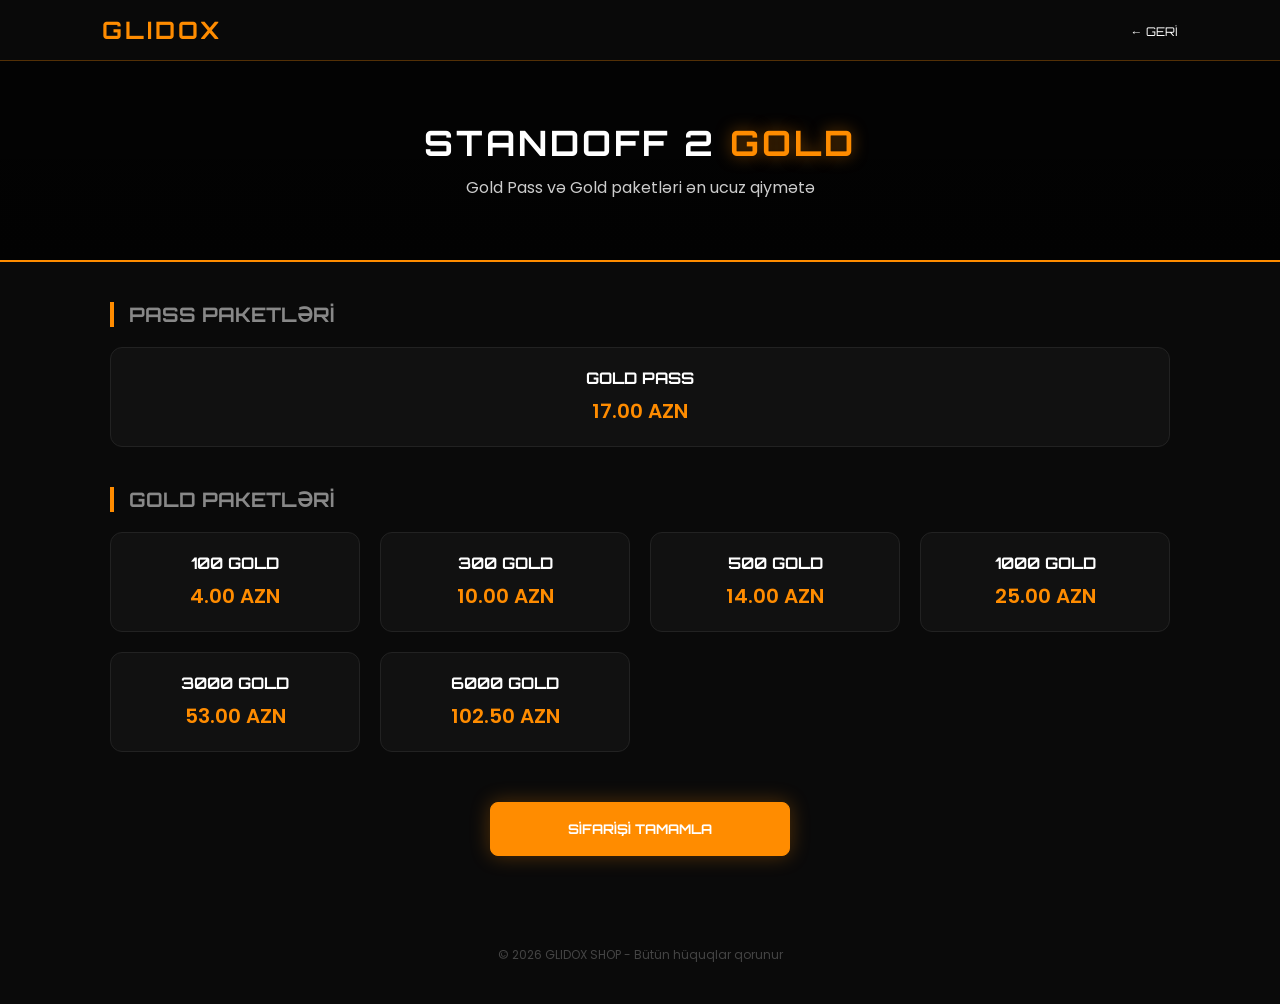
<file: standoff.html>
<!DOCTYPE html>
<html lang="az">
<head>
    <meta charset="UTF-8">
    <meta name="viewport" content="width=device-width, initial-scale=1.0">
    <title>Glidox Shop | Standoff 2 Gold Satışı</title>
    <link href="https://fonts.googleapis.com/css2?family=Orbitron:wght@400;700&family=Poppins:wght@300;400;600&display=swap" rel="stylesheet">
    <style>
        :root {
            --primary: #ff8c00; /* Standoff Narıncısı */
            --bg-dark: #0a0a0a;
            --card-bg: #111111;
            --accent: #ffd700; /* Qızılı */
        }

        * { margin: 0; padding: 0; box-sizing: border-box; }
        
        body { 
            background-color: var(--bg-dark); 
            color: #ffffff; 
            font-family: 'Poppins', sans-serif;
            opacity: 0; 
            transition: opacity 0.6s ease-in-out; 
        }
        
        body.loaded { opacity: 1; }

        header { 
            background-color: rgba(10, 10, 10, 0.95); 
            backdrop-filter: blur(10px);
            padding: 15px 8%; 
            display: flex; justify-content: space-between; align-items: center; 
            border-bottom: 1px solid rgba(255, 140, 0, 0.3); 
            position: sticky; top: 0; z-index: 1000; 
        }
        .logo { 
            font-family: 'Orbitron', sans-serif;
            font-size: 24px; font-weight: bold; color: var(--primary); 
            text-decoration: none; letter-spacing: 3px; text-transform: uppercase; 
        }

        /* --- Hero Section --- */
        .game-hero {
            text-align: center;
            padding: 60px 20px;
            background: linear-gradient(rgba(0,0,0,0.7), rgba(0,0,0,0.8)), url('https://help.axlebolt.com/hc/article_attachments/11186714088978');
            background-size: cover;
            background-position: center;
            border-bottom: 2px solid var(--primary);
        }
        .game-hero h1 { font-family: 'Orbitron', sans-serif; font-size: 35px; letter-spacing: 3px; }
        .game-hero span { color: var(--primary); text-shadow: 0 0 15px rgba(255, 140, 0, 0.5); }

        .container { max-width: 1100px; margin: 40px auto; padding: 0 20px; }

        .section-title {
            font-family: 'Orbitron', sans-serif;
            margin: 30px 0 20px;
            font-size: 20px;
            color: #888;
            border-left: 4px solid var(--primary);
            padding-left: 15px;
        }

        .price-grid { 
            display: grid; 
            grid-template-columns: repeat(auto-fit, minmax(200px, 1fr)); 
            gap: 20px; 
            margin-bottom: 40px;
        }
        
        .price-card {
            background: var(--card-bg);
            padding: 20px;
            border-radius: 12px;
            border: 1px solid #222;
            text-align: center;
            transition: 0.3s;
            cursor: pointer;
        }
        .price-card:hover { border-color: var(--primary); transform: translateY(-5px); }
        .price-card.active { border-color: var(--primary); box-shadow: 0 0 20px rgba(255, 140, 0, 0.2); background: rgba(255, 140, 0, 0.05); }

        .item-amount { font-family: 'Orbitron', sans-serif; font-size: 16px; font-weight: bold; display: block; margin-bottom: 8px; }
        .price-tag { color: var(--primary); font-weight: 600; font-size: 20px; }

        .buy-now-btn {
            display: block; width: 100%; max-width: 300px; margin: 50px auto;
            padding: 18px; background: var(--primary); color: #fff;
            text-decoration: none; text-align: center; border-radius: 8px;
            font-family: 'Orbitron', sans-serif; font-weight: bold;
            transition: 0.4s; box-shadow: 0 0 20px rgba(255, 140, 0, 0.3);
            border: 1px solid var(--primary); cursor: pointer;
        }
        .buy-now-btn:hover { background: transparent; color: var(--primary); transform: scale(1.05); }

        /* MODAL */
        .modal {
            display: none; position: fixed; z-index: 9999; 
            left: 0; top: 0; width: 100%; height: 100%; 
            background-color: rgba(0,0,0,0.95);
            backdrop-filter: blur(8px);
            align-items: center; justify-content: center;
        }
        .modal-content {
            background-color: #161616; padding: 40px; border-radius: 15px;
            max-width: 450px; width: 90%; text-align: center;
            border: 1px solid var(--primary); position: relative;
        }
        .close-modal { position: absolute; right: 20px; top: 15px; font-size: 28px; cursor: pointer; color: #555; }
        .modal-h2 { font-family: 'Orbitron'; color: var(--primary); margin-bottom: 20px; }
        .rules-list { text-align: left; margin: 25px 0; background: #000; padding: 20px; border-radius: 8px; border-left: 3px solid var(--primary); }
        .rules-list p { margin-bottom: 12px; font-size: 14px; color: #ddd; }

        .support-btn {
            display: block; background: var(--primary); color: white;
            padding: 16px; text-decoration: none; font-weight: bold;
            border-radius: 8px; font-family: 'Orbitron'; transition: 0.3s;
        }

        footer { text-align: center; padding: 40px; color: #444; font-size: 12px; }
    </style>
</head>
<body>

    <header>
        <a href="index.html" class="logo">GLIDOX</a>
        <nav><a href="games.html" style="color: #fff; text-decoration: none; font-family: 'Orbitron'; font-size: 12px;">← GERİ</a></nav>
    </header>

    <div class="game-hero">
        <h1>STANDOFF 2 <span>GOLD</span></h1>
        <p style="color: #ccc; margin-top: 10px;">Gold Pass və Gold paketləri ən ucuz qiymətə</p>
    </div>

    <div class="container">
        
        <h3 class="section-title">PASS PAKETLƏRİ</h3>
        <div class="price-grid">
            <div class="price-card" onclick="selectCard(this, 'Standoff 2 Gold Pass')">
                <span class="item-amount">GOLD PASS</span>
                <span class="price-tag">17.00 AZN</span>
            </div>
        </div>

        <h3 class="section-title">GOLD PAKETLƏRİ</h3>
        <div class="price-grid">
            <div class="price-card" onclick="selectCard(this, '100 Gold')">
                <span class="item-amount">100 GOLD</span>
                <span class="price-tag">4.00 AZN</span>
            </div>
            <div class="price-card" onclick="selectCard(this, '300 Gold')">
                <span class="item-amount">300 GOLD</span>
                <span class="price-tag">10.00 AZN</span>
            </div>
            <div class="price-card" onclick="selectCard(this, '500 Gold')">
                <span class="item-amount">500 GOLD</span>
                <span class="price-tag">14.00 AZN</span>
            </div>
            <div class="price-card" onclick="selectCard(this, '1000 Gold')">
                <span class="item-amount">1000 GOLD</span>
                <span class="price-tag">25.00 AZN</span>
            </div>
            <div class="price-card" onclick="selectCard(this, '3000 Gold')">
                <span class="item-amount">3000 GOLD</span>
                <span class="price-tag">53.00 AZN</span>
            </div>
            <div class="price-card" onclick="selectCard(this, '6000 Gold')">
                <span class="item-amount">6000 GOLD</span>
                <span class="price-tag">102.50 AZN</span>
            </div>
        </div>

        <button class="buy-now-btn" onclick="openModal()">SİFARİŞİ TAMAMLA</button>
    </div>

    <div id="rulesModal" class="modal">
        <div class="modal-content">
            <span class="close-modal" onclick="closeModal()">&times;</span>
            <h2 class="modal-h2">SİFARİŞ MƏLUMATI</h2>
            <div class="rules-list">
                <p>🛒 <b>Məhsul:</b> <span id="modal-pkg" style="color: var(--primary); font-weight: bold;">Seçilməyib</span></p>
                <p>🆔 Standoff 2 ID-nizi hazır saxlayın.</p>
                <p>🛡️ Hesaba giriş tələb olunmur (ID ilə yükləmə).</p>
                <p>⏳ Çatdırılma: 5-30 dəqiqə ərzində.</p>
            </div>
            <a href="destek.html" class="support-btn">DƏSTƏKƏ MÜRACİƏT ET</a>
        </div>
    </div>

    <footer>&copy; 2026 GLIDOX SHOP - Bütün hüquqlar qorunur</footer>

    <script>
        window.addEventListener("DOMContentLoaded", () => document.body.classList.add("loaded"));
        let selectedItem = "";

        function selectCard(element, name) {
            document.querySelectorAll('.price-card').forEach(card => card.classList.remove('active'));
            element.classList.add('active');
            selectedItem = name;
        }

        function openModal() {
            if(!selectedItem) { alert("Zəhmət olmasa bir paket seçin!"); return; }
            document.getElementById('modal-pkg').innerText = selectedItem;
            document.getElementById('rulesModal').style.display = 'flex';
        }

        function closeModal() { document.getElementById('rulesModal').style.display = 'none'; }
    </script>
</body>
</html>
</file>
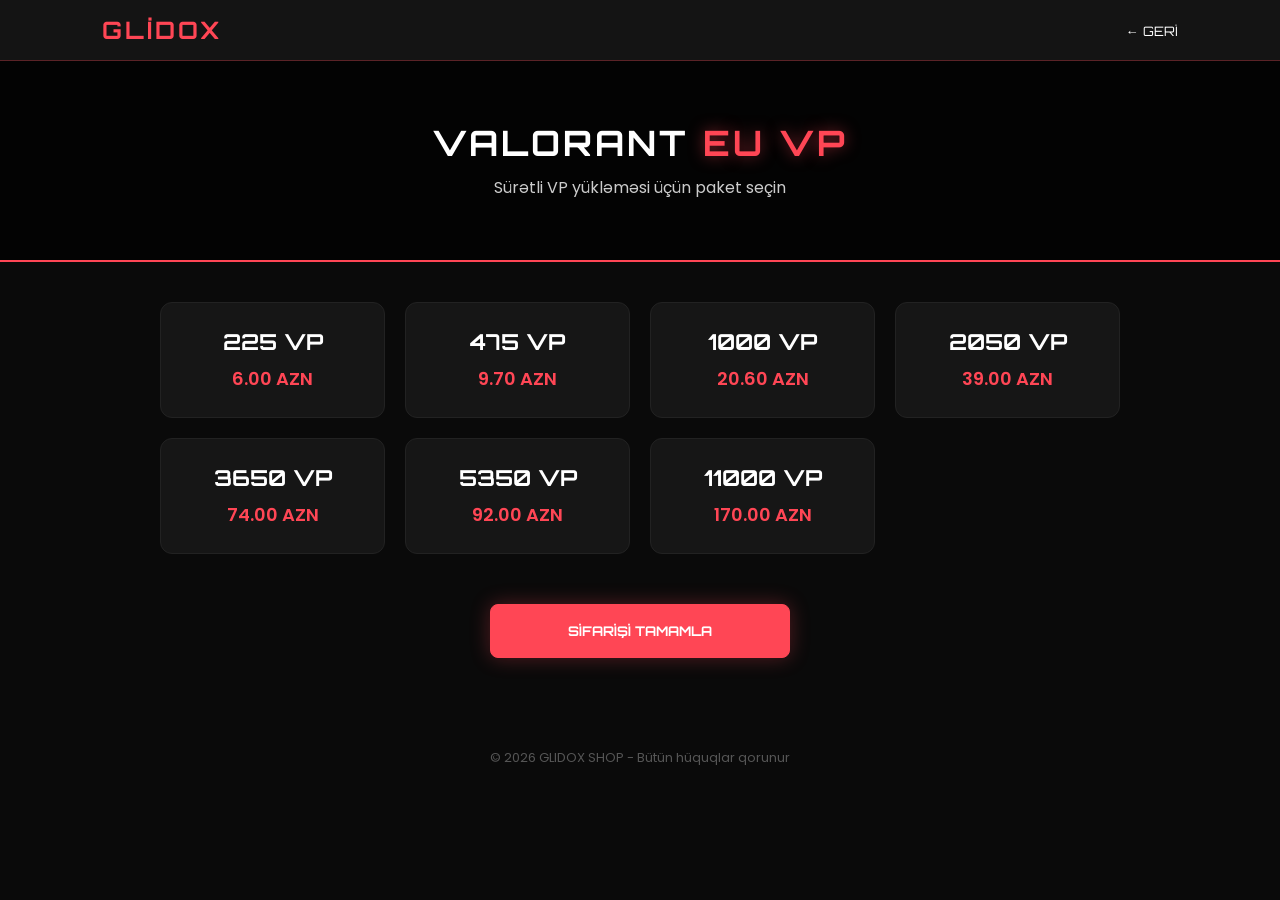
<file: valorantEU.html>
<!DOCTYPE html>
<html lang="az">
<head>
    <meta charset="UTF-8">
    <meta name="viewport" content="width=device-width, initial-scale=1.0">
    <title>Glidox Shop | Valorant EU VP Satışı</title>
    <link href="https://fonts.googleapis.com/css2?family=Orbitron:wght@400;700&family=Poppins:wght@300;400;600&display=swap" rel="stylesheet">
    <style>
        :root {
            --primary: #ff4655; /* Valorant Qırmızısı */
            --bg-dark: #0a0a0a;
            --card-bg: #161616;
            --text-dim: #a0a0a0;
        }

        * { margin: 0; padding: 0; box-sizing: border-box; }
        
        body { 
            background-color: var(--bg-dark); 
            color: #ffffff; 
            font-family: 'Poppins', sans-serif;
            opacity: 0; 
            transition: opacity 0.6s ease-in-out; 
        }
        
        body.loaded { opacity: 1; }

        header { 
            background-color: rgba(22, 22, 22, 0.95); 
            backdrop-filter: blur(10px);
            padding: 15px 8%; 
            display: flex; justify-content: space-between; align-items: center; 
            border-bottom: 1px solid rgba(255, 70, 85, 0.3); 
            position: sticky; top: 0; z-index: 1000; 
        }
        .logo { 
            font-family: 'Orbitron', sans-serif;
            font-size: 24px; font-weight: bold; color: var(--primary); 
            text-decoration: none; letter-spacing: 3px; text-transform: uppercase; 
        }

        /* --- Hero Section --- */
        .game-hero {
            text-align: center;
            padding: 60px 20px;
            background: linear-gradient(rgba(0,0,0,0.7), rgba(0,0,0,0.7)), url('https://www.riotgames.com/darkroom/1440/8d5c497da1c2eeec8cffa99b01abc64b:5329ca773963a5b739e98e715957ab39/ps-f2p-val-console-launch-16x9.jpg');
            background-size: cover;
            background-position: center;
            border-bottom: 2px solid var(--primary);
        }
        .game-hero h1 { font-family: 'Orbitron', sans-serif; font-size: 35px; letter-spacing: 3px; }
        .game-hero span { color: var(--primary); text-shadow: 0 0 15px rgba(255, 70, 85, 0.5); }

        .container { max-width: 1000px; margin: 40px auto; padding: 0 20px; }

        .price-grid { display: grid; grid-template-columns: repeat(auto-fit, minmax(220px, 1fr)); gap: 20px; }
        
        .price-card {
            background: var(--card-bg);
            padding: 25px;
            border-radius: 12px;
            border: 1px solid #222;
            text-align: center;
            transition: 0.3s;
            cursor: pointer;
        }
        .price-card:hover { border-color: var(--primary); transform: translateY(-5px); }
        .price-card.active { border-color: var(--primary); box-shadow: 0 0 20px rgba(255, 70, 85, 0.3); background: rgba(255, 70, 85, 0.05); }

        .item-amount { font-family: 'Orbitron', sans-serif; font-size: 22px; font-weight: bold; display: block; margin-bottom: 10px; }
        .price-tag { color: var(--primary); font-weight: 600; font-size: 18px; }

        .buy-now-btn {
            display: block; width: 100%; max-width: 300px; margin: 50px auto;
            padding: 18px; background: var(--primary); color: #fff;
            text-decoration: none; text-align: center; border-radius: 8px;
            font-family: 'Orbitron', sans-serif; font-weight: bold;
            transition: 0.4s; box-shadow: 0 0 20px rgba(255, 70, 85, 0.3);
            border: 1px solid var(--primary); cursor: pointer;
        }
        .buy-now-btn:hover { background: transparent; color: var(--primary); transform: scale(1.05); }

        /* MODAL DIZAYNI */
        .modal {
            display: none; 
            position: fixed; z-index: 9999; 
            left: 0; top: 0; width: 100%; height: 100%; 
            background-color: rgba(0,0,0,0.9);
            backdrop-filter: blur(10px);
            align-items: center; justify-content: center;
        }
        .modal-content {
            background-color: #161616;
            padding: 40px;
            border-radius: 15px;
            max-width: 450px;
            width: 90%;
            text-align: center;
            border: 1px solid var(--primary);
            position: relative;
            animation: modalFade 0.4s ease-out;
        }
        @keyframes modalFade { from {opacity: 0; transform: scale(0.9);} to {opacity: 1; transform: scale(1);} }
        
        .close-modal { position: absolute; right: 20px; top: 15px; font-size: 28px; cursor: pointer; color: #555; }
        .close-modal:hover { color: #fff; }

        .modal-h2 { font-family: 'Orbitron'; color: var(--primary); margin-bottom: 15px; }
        .rules-list { text-align: left; margin: 25px 0; background: #000; padding: 20px; border-radius: 8px; border-right: 3px solid var(--primary); }
        .rules-list p { margin-bottom: 12px; font-size: 14px; color: #ddd; line-height: 1.5; }

        .support-btn {
            display: block;
            background: var(--primary);
            color: white;
            padding: 16px;
            text-decoration: none;
            font-weight: bold;
            border-radius: 8px;
            font-family: 'Orbitron';
            transition: 0.3s;
            text-transform: uppercase;
        }
        .support-btn:hover { filter: brightness(1.2); letter-spacing: 1px; }

        footer { text-align: center; padding: 40px; color: #555; font-size: 13px; }
    </style>
</head>
<body>

    <header>
        <a href="index.html" class="logo">Glidox</a>
        <nav><a href="games.html" style="color: #fff; text-decoration: none; font-family: 'Orbitron'; font-size: 13px;">← GERİ</a></nav>
    </header>

    <div class="game-hero">
        <h1>VALORANT <span>EU VP</span></h1>
        <p style="color: #ccc; margin-top: 10px;">Sürətli VP yükləməsi üçün paket seçin</p>
    </div>

    <div class="container">
        <div class="price-grid">
            <div class="price-card" onclick="selectCard(this, '225 VP')">
                <span class="item-amount">225 VP</span>
                <span class="price-tag">6.00 AZN</span>
            </div>
            <div class="price-card" onclick="selectCard(this, '475 VP')">
                <span class="item-amount">475 VP</span>
                <span class="price-tag">9.70 AZN</span>
            </div>
            <div class="price-card" onclick="selectCard(this, '1000 VP')">
                <span class="item-amount">1000 VP</span>
                <span class="price-tag">20.60 AZN</span>
            </div>
            <div class="price-card" onclick="selectCard(this, '2050 VP')">
                <span class="item-amount">2050 VP</span>
                <span class="price-tag">39.00 AZN</span>
            </div>
            <div class="price-card" onclick="selectCard(this, '3650 VP')">
                <span class="item-amount">3650 VP</span>
                <span class="price-tag">74.00 AZN</span>
            </div>
            <div class="price-card" onclick="selectCard(this, '5350 VP')">
                <span class="item-amount">5350 VP</span>
                <span class="price-tag">92.00 AZN</span>
            </div>
            <div class="price-card" onclick="selectCard(this, '11000 VP')">
                <span class="item-amount">11000 VP</span>
                <span class="price-tag">170.00 AZN</span>
            </div>
        </div>

        <button class="buy-now-btn" onclick="openModal()">SİFARİŞİ TAMAMLA</button>
    </div>

    <div id="rulesModal" class="modal">
        <div class="modal-content">
            <span class="close-modal" onclick="closeModal()">&times;</span>
            <h2 class="modal-h2">VP SİFARİŞİ</h2>
            
            <div class="rules-list">
                <p>🛒 <b>Paket:</b> <span id="modal-pkg" style="color: var(--primary);">Seçilməyib</span></p>
                <p>💬 Dəstək xidmətinə nə qədər VP almaq istədiyinizi yazın.</p>
                <p>🎮 Riot ID-nizi (Məs: Glidox#EU1) qeyd edin.</p>
                <p>🧾 Ödənişdən sonra çekin (qəbzin) şəklini göndərin.</p>
            </div>

            <a href="destek.html" class="support-btn">Dəstək xidmətinə keç</a>
        </div>
    </div>

    <footer>&copy; 2026 GLIDOX SHOP - Bütün hüquqlar qorunur</footer>

    <script>
        window.addEventListener("DOMContentLoaded", () => document.body.classList.add("loaded"));

        let selectedVP = "";

        function selectCard(element, name) {
            document.querySelectorAll('.price-card').forEach(card => card.classList.remove('active'));
            element.classList.add('active');
            selectedVP = name;
        }

        function openModal() {
            if(!selectedVP) {
                alert("Zəhmət olmasa əvvəlcə bir paket seçin!");
                return;
            }
            document.getElementById('modal-pkg').innerText = selectedVP;
            document.getElementById('rulesModal').style.display = 'flex';
        }

        function closeModal() {
            document.getElementById('rulesModal').style.display = 'none';
        }

        window.onclick = function(event) {
            if (event.target == document.getElementById('rulesModal')) {
                closeModal();
            }
        }
    </script>
</body>
</html>
</file>
